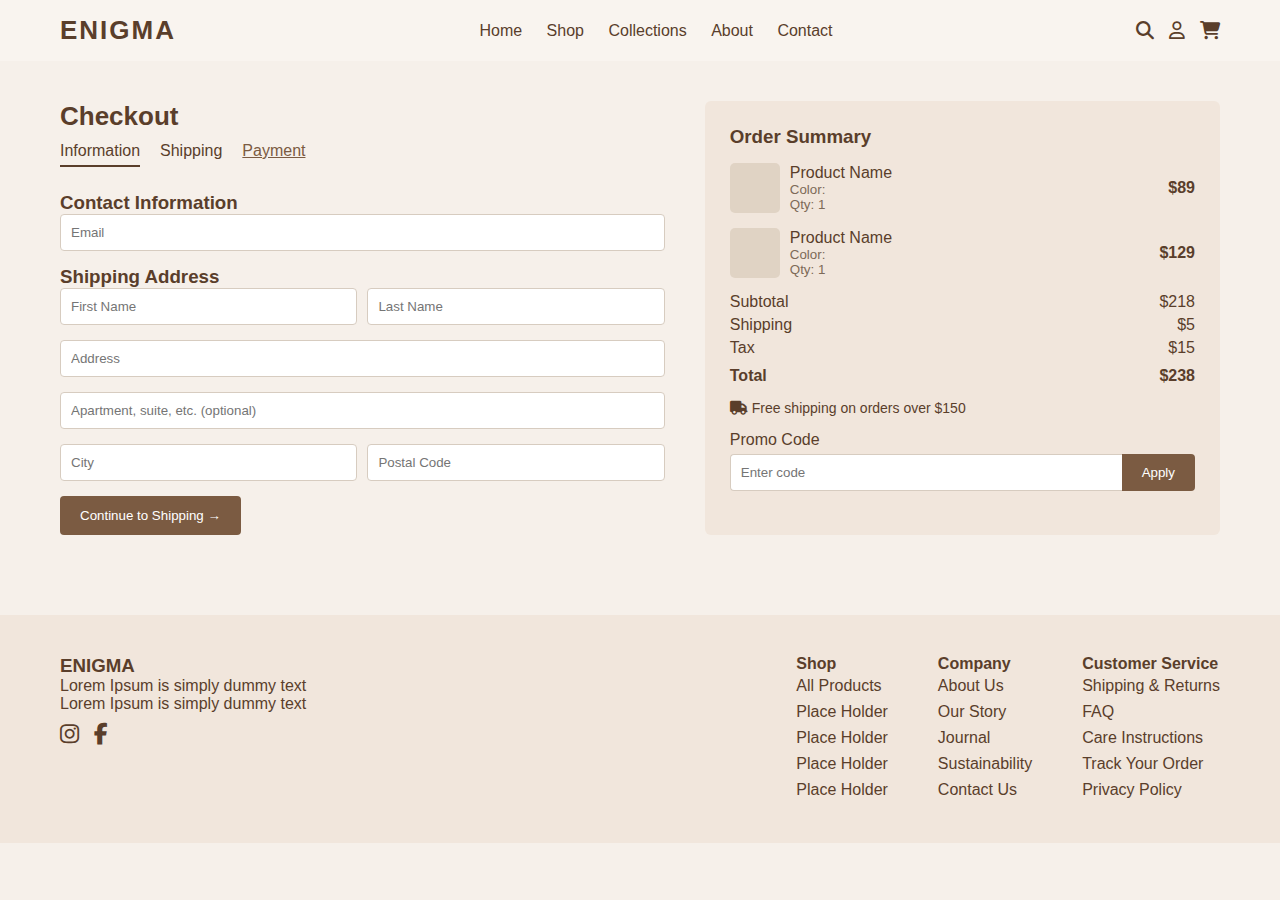
<file: 3RD PAGE UP.HTML>
<html>
<head>
  <meta charset="UTF-8" />
  <meta name="viewport" content="width=device-width, initial-scale=1.0" />
  <title>Checkout Page</title>
  <link rel="stylesheet" href="https://cdnjs.cloudflare.com/ajax/libs/font-awesome/6.5.0/css/all.min.css">
  <style>
   * {
     margin: 0;
     padding: 0;
     box-sizing: border-box;
     font-family: "Poppins", sans-serif;
   }

   body {
     background-color: #f6f0ea;
     color: #5a3e2b;
   }

   /* Navbar */
   .navbar {
     display: flex;
     justify-content: space-between;
     align-items: center;
     padding: 15px 60px;
     background-color: #f9f4ef;
   }

   .navbar h2 {
     font-size: 26px;
     letter-spacing: 2px;
   }

   .navbar nav a {
     margin: 0 10px;
     text-decoration: none;
     color: #5a3e2b;
     font-weight: 500;
     transition: color 0.3s ease;
   }

   .navbar nav a:hover {
     color: #7b5b42;
   }

   .icons {
     display: flex;
     align-items: center;
     gap: 15px;
   }

   .icons i {
     font-size: 18px;
     color: #5a3e2b;
     cursor: pointer;
     transition: all 0.3s ease;
   }

   .icons i:hover {
     color: #7b5b42;
     transform: scale(1.1);
   }

   /* Checkout Layout */
   .checkout-container {
     display: flex;
     justify-content: space-between;
     padding: 40px 60px;
     gap: 40px;
   }

   .checkout-form {
     flex: 1.3;
   }

   .checkout-form h2 {
     font-size: 26px;
     margin-bottom: 10px;
   }

   .tabs {
     display: flex;
     gap: 20px;
     margin-bottom: 25px;
   }

   .tabs span {
     cursor: pointer;
     padding-bottom: 5px;
     border-bottom: 2px solid transparent;
   }

   .tabs .active {
     border-color: #5a3e2b;
   }

   form input {
     width: 100%;
     padding: 10px;
     border: 1px solid #d7ccc0;
     border-radius: 4px;
     margin-bottom: 15px;
     background: #fff;
   }

   .input-row {
     display: flex;
     gap: 10px;
   }

   .btn {
     background: #7b5b42;
     color: white;
     border: none;
     padding: 12px 20px;
     border-radius: 4px;
     cursor: pointer;
     transition: all 0.3s ease;
   }

   .btn:hover {
     background: #5a3e2b;
     transform: scale(1.02);
   }

   /* Order Summary */
   .order-summary {
     flex: 1;
     background: #f1e6dc;
     padding: 25px;
     border-radius: 6px;
   }

   .order-summary h3 {
     margin-bottom: 15px;
   }

   .product {
     display: flex;
     align-items: center;
     justify-content: space-between;
     margin-bottom: 15px;
   }

   .thumb {
     width: 50px;
     height: 50px;
     background: #e0d3c4;
     border-radius: 5px;
   }

   .details {
     flex: 1;
     margin-left: 10px;
   }

   .details small {
     color: #7d6a58;
   }

   .price {
     font-weight: bold;
   }

   .summary p {
     display: flex;
     justify-content: space-between;
     margin: 5px 0;
   }

   .summary .total {
     font-weight: bold;
     margin-top: 10px;
   }

   .free-shipping {
     font-size: 14px;
     margin: 15px 0;
   }

   .promo label {
     display: block;
     margin-bottom: 5px;
   }

   .promo-input {
     display: flex;
   }

   .promo-input input {
     flex: 1;
     padding: 10px;
     border: 1px solid #d7ccc0;
     border-right: none;
     border-radius: 4px 0 0 4px;
   }

   .promo-input button {
     background: #7b5b42;
     color: white;
     border: none;
     padding: 10px 20px;
     border-radius: 0 4px 4px 0;
     cursor: pointer;
   }

   /* Footer */
   footer {
     background-color: #f1e6dc;
     display: flex;
     justify-content: space-between;
     padding: 40px 60px;
     flex-wrap: wrap;
     margin-top: 40px;
   }

   .footer-section {
     max-width: 250px;
   }

   .footer-links {
     display: flex;
     gap: 50px;
   }

   .footer-links div {
     display: flex;
     flex-direction: column;
   }

   .footer-links a {
     text-decoration: none;
     color: #5a3e2b;
     margin: 4px 0;
     transition: color 0.3s ease;
   }

   .footer-links a:hover {
     color: #7b5b42;
   }

   .socials {
     display: flex;
     gap: 15px;
     margin-top: 10px;
   }

   .socials i {
     font-size: 22px;
     color: #5a3e2b;
     transition: all 0.3s ease;
     cursor: pointer;
   }

   .socials i:hover {
     color: #7b5b42;
     transform: scale(1.2);
     text-shadow: 0px 0px 6px rgba(122, 91, 66, 0.5);
   }
  </style>
</head>
<body>

  <!-- Navbar -->
  <header class="navbar">
    <h2>ENIGMA</h2>
    <nav>
      <a href="">Home</a>
      <a href="3RD PAGE UP.HTML">Shop</a>
      <a href="">Collections</a>
      <a href="ABOUT.html">About</a>
      <a href="">Contact</a>
    </nav>
    <div class="icons">
      <i class="fa-solid fa-magnifying-glass"></i>
      <i class="fa-regular fa-user"></i>
      <i class="fa-solid fa-cart-shopping"></i>
    </div>
  </header>

  <main class="checkout-container">
    <!-- Left: Checkout Form -->
    <section class="checkout-form">
      <h2>Checkout</h2>

      <div class="tabs">
        <span class="active">Information</span>
        <span>Shipping</span>
        <span><a href="PAYMENT PAGE.HTML" style="color: #7b5b42;">Payment</a></span>
      </div>

      <form>
        <h3>Contact Information</h3>
        <input type="email" placeholder="Email" required>

        <h3>Shipping Address</h3>
        <div class="input-row">
          <input type="text" placeholder="First Name">
          <input type="text" placeholder="Last Name">
        </div>
        <input type="text" placeholder="Address">
        <input type="text" placeholder="Apartment, suite, etc. (optional)">
        <div class="input-row">
          <input type="text" placeholder="City">
          <input type="text" placeholder="Postal Code">
        </div>

        <button type="submit" class="btn">Continue to Shipping →</button>
      </form>
    </section>

    <!-- Right: Order Summary -->
    <aside class="order-summary">
      <h3>Order Summary</h3>

      <div class="product">
        <div class="thumb"></div>
        <div class="details">
          <p>Product Name</p>
          <small>Color:<br>Qty: 1</small>
        </div>
        <p class="price">$89</p>
      </div>

      <div class="product">
        <div class="thumb"></div>
        <div class="details">
          <p>Product Name</p>
          <small>Color:<br>Qty: 1</small>
        </div>
        <p class="price">$129</p>
      </div>

      <div class="summary">
        <p>Subtotal <span>$218</span></p>
        <p>Shipping <span>$5</span></p>
        <p>Tax <span>$15</span></p>
        <p class="total">Total <span>$238</span></p>
      </div>

      <p class="free-shipping"><i class="fa-solid fa-truck"></i> Free shipping on orders over $150</p>

      <div class="promo">
        <label>Promo Code</label>
        <div class="promo-input">
          <input type="text" placeholder="Enter code">
          <button>Apply</button>
        </div>
      </div>
    </aside>
  </main>

  <!-- Footer -->
  <footer>
    <div class="footer-section">
      <h3>ENIGMA</h3>
      <p>Lorem Ipsum is simply dummy text<br>Lorem Ipsum is simply dummy text</p>
      <div class="socials">
        <i class="fa-brands fa-instagram"></i>
        <i class="fa-brands fa-facebook-f"></i>
      </div>
    </div>

    <div class="footer-links">
      <div>
        <h4>Shop</h4>
        <a href="#">All Products</a>
        <a href="#">Place Holder</a>
        <a href="#">Place Holder</a>
        <a href="#">Place Holder</a>
        <a href="#">Place Holder</a>
      </div>
      <div>
        <h4>Company</h4>
        <a href="#">About Us</a>
        <a href="#">Our Story</a>
        <a href="#">Journal</a>
        <a href="#">Sustainability</a>
        <a href="#">Contact Us</a>
      </div>
      <div>
        <h4>Customer Service</h4>
        <a href="#">Shipping & Returns</a>
        <a href="#">FAQ</a>
        <a href="#">Care Instructions</a>
        <a href="#">Track Your Order</a>
        <a href="#">Privacy Policy</a>
      </div>
    </div>
  </footer>
</body>
</html>
</file>
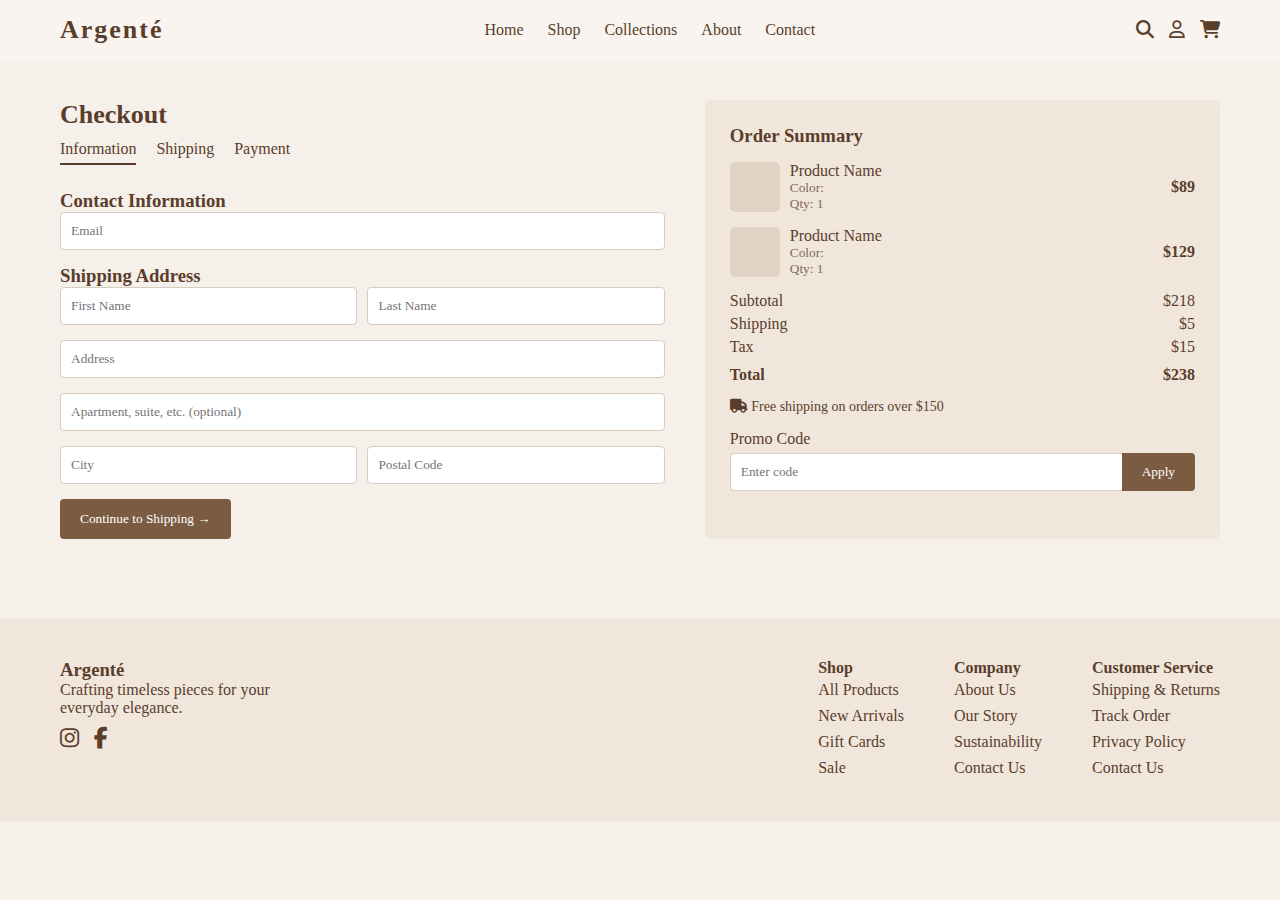
<file: checkout.html>
<html>
<head>
  <meta charset="UTF-8" />
  <meta name="viewport" content="width=device-width, initial-scale=1.0" />
  <title>Argenté | Checkout</title>
  <link rel="stylesheet" href="https://cdnjs.cloudflare.com/ajax/libs/font-awesome/6.4.0/css/all.min.css">
  <style>
   * {
     margin: 0;
     padding: 0;
     box-sizing: border-box;
     font-family: candara;
   }

   body {
    margin: 0;
     background-color: #f6f0ea;
     color: #5a3e2b;
   }

   /* Navbar */
   .navbar {
     display: flex;
     justify-content: space-between;
     align-items: center;
     padding: 15px 60px;
     background-color: #f9f4ef;
   }

   .navbar h2 {
     font-size: 26px;
     letter-spacing: 2px;
   }

   .navbar nav a {
     margin: 0 10px;
     text-decoration: none;
     color: #5a3e2b;
     font-weight: 500;
     transition: color 0.3s ease;
   }

   .navbar nav a:hover {
     color: #7b5b42;
   }

   .icons {
     display: flex;
     align-items: center;
     gap: 15px;
   }

   .icons i {
     font-size: 18px;
     color: #5a3e2b;
     cursor: pointer;
     transition: all 0.3s ease;
   }

   .icons i:hover {
     color: #7b5b42;
     transform: scale(1.1);
   }

   /* Checkout Layout */
   .checkout-container {
     display: flex;
     justify-content: space-between;
     padding: 40px 60px;
     gap: 40px;
   }

   .checkout-form {
     flex: 1.3;
   }

   .checkout-form h2 {
     font-size: 26px;
     margin-bottom: 10px;
   }

   .tabs {
     display: flex;
     gap: 20px;
     margin-bottom: 25px;
   }

   .tabs span {
     cursor: pointer;
     padding-bottom: 5px;
     border-bottom: 2px solid transparent;
   }

   .tabs .active {
     border-color: #5a3e2b;
   }

   form input {
     width: 100%;
     padding: 10px;
     border: 1px solid #d7ccc0;
     border-radius: 4px;
     margin-bottom: 15px;
     background: #fff;
   }

   .input-row {
     display: flex;
     gap: 10px;
   }

   .btn {
     background: #7b5b42;
     color: white;
     border: none;
     padding: 12px 20px;
     border-radius: 4px;
     cursor: pointer;
     transition: all 0.3s ease;
   }

   .btn:hover {
     background: #5a3e2b;
     transform: scale(1.02);
   }

   /* Order Summary */
   .order-summary {
     flex: 1;
     background: #f1e6dc;
     padding: 25px;
     border-radius: 6px;
   }

   .order-summary h3 {
     margin-bottom: 15px;
   }

   .product {
     display: flex;
     align-items: center;
     justify-content: space-between;
     margin-bottom: 15px;
   }

   .thumb {
     width: 50px;
     height: 50px;
     background: #e0d3c4;
     border-radius: 5px;
   }

   .details {
     flex: 1;
     margin-left: 10px;
   }

   .details small {
     color: #7d6a58;
   }

   .price {
     font-weight: bold;
   }

   .summary p {
     display: flex;
     justify-content: space-between;
     margin: 5px 0;
   }

   .summary .total {
     font-weight: bold;
     margin-top: 10px;
   }

   .free-shipping {
     font-size: 14px;
     margin: 15px 0;
   }

   .promo label {
     display: block;
     margin-bottom: 5px;
   }

   .promo-input {
     display: flex;
   }

   .promo-input input {
     flex: 1;
     padding: 10px;
     border: 1px solid #d7ccc0;
     border-right: none;
     border-radius: 4px 0 0 4px;
   }

   .promo-input button {
     background: #7b5b42;
     color: white;
     border: none;
     padding: 10px 20px;
     border-radius: 0 4px 4px 0;
     cursor: pointer;
   }

   /* Footer */
   footer {
     background-color: #f1e6dc;
     display: flex;
     justify-content: space-between;
     padding: 40px 60px;
     flex-wrap: wrap;
     margin-top: 40px;
   }

   .footer-section {
     max-width: 250px;
   }

   .footer-links {
     display: flex;
     gap: 50px;
   }

   .footer-links div {
     display: flex;
     flex-direction: column;
   }

   .footer-links a {
     text-decoration: none;
     color: #5a3e2b;
     margin: 4px 0;
     transition: color 0.3s ease;
   }

   .footer-links a:hover {
     color: #7b5b42;
   }

   .socials {
     display: flex;
     gap: 15px;
     margin-top: 10px;
   }

   .socials i {
     font-size: 22px;
     color: #5a3e2b;
     transition: all 0.3s ease;
     cursor: pointer;
   }

   .socials i:hover {
     color: #7b5b42;
     transform: scale(1.2);
     text-shadow: 0px 0px 6px rgba(122, 91, 66, 0.5);
   }

   a{
    text-decoration: none;
    color: white;
   }
  </style>
</head>
<body>

  <!-- Navbar -->
  <header class="navbar">
    <h2>Argenté</h2>
    <nav>
  <a href="index.html">Home</a>
  <a href="checkout.html">Shop</a>
  <a href="collection.html">Collections</a>
  <a href="index.html#page1">About</a>
  <a href="contact.html">Contact</a>
    </nav>
    <div class="icons">
      <i class="fa-solid fa-magnifying-glass"></i>
      <i class="fa-regular fa-user"></i>
      <i class="fa-solid fa-cart-shopping"></i>
    </div>
  </header>

  <main class="checkout-container">
    <!-- Left: Checkout Form -->
    <section class="checkout-form">
      <h2>Checkout</h2>

      <div class="tabs">
        <span class="active">Information</span>
        <span><a href="SHIPPING.html" style="color: #5a3e2b;">Shipping</a></span>
        <span><a href="PAYMENT.HTML" style="color: #5a3e2b;">Payment</a></span>
      </div>

      <form>
        <h3>Contact Information</h3>
        <input type="email" placeholder="Email" required>

        <h3>Shipping Address</h3>
        <div class="input-row">
          <input type="text" placeholder="First Name">
          <input type="text" placeholder="Last Name">
        </div>
        <input type="text" placeholder="Address">
        <input type="text" placeholder="Apartment, suite, etc. (optional)">
        <div class="input-row">
          <input type="text" placeholder="City">
          <input type="text" placeholder="Postal Code">
        </div>

        <button type="submit" class="btn"><a href="shipping.html">Continue to Shipping →</a></button>
      </form>
    </section>

    <!-- Right: Order Summary -->
    <aside class="order-summary">
      <h3>Order Summary</h3>

      <div class="product">
        <div class="thumb"></div>
        <div class="details">
          <p>Product Name</p>
          <small>Color:<br>Qty: 1</small>
        </div>
        <p class="price">$89</p>
      </div>

      <div class="product">
        <div class="thumb"></div>
        <div class="details">
          <p>Product Name</p>
          <small>Color:<br>Qty: 1</small>
        </div>
        <p class="price">$129</p>
      </div>

      <div class="summary">
        <p>Subtotal <span>$218</span></p>
        <p>Shipping <span>$5</span></p>
        <p>Tax <span>$15</span></p>
        <p class="total">Total <span>$238</span></p>
      </div>

      <p class="free-shipping"><i class="fa-solid fa-truck"></i> Free shipping on orders over $150</p>

      <div class="promo">
        <label>Promo Code</label>
        <div class="promo-input">
          <input type="text" placeholder="Enter code">
          <button>Apply</button>
        </div>
      </div>
    </aside>
  </main>

  <!-- Footer -->
  <footer>
    <div class="footer-section">
      <h3>Argenté</h3>
      <p>Crafting timeless pieces for your<br>everyday elegance.</p>
      <div class="socials">
        <i class="fa-brands fa-instagram"></i>
        <i class="fa-brands fa-facebook-f"></i>
      </div>
    </div>

    <div class="footer-links">
      <div>
        <h4>Shop</h4>
  <a href="checkout.html">All Products</a>
  <a href="checkout.html">New Arrivals</a>
  <a href="checkout.html">Gift Cards</a>
  <a href="checkout.html">Sale</a>
      </div>
      <div>
        <h4>Company</h4>
  <a href="index.html#page1">About Us</a>
  <a href="index.html#page1">Our Story</a>
  <a href="index.html#page1">Sustainability</a>
  <a href="contact.html">Contact Us</a>
      </div>
      <div>
        <h4>Customer Service</h4>
  <a href="checkout.html">Shipping & Returns</a>
  <a href="checkout.html">Track Order</a>
  <a href="checkout.html">Privacy Policy</a>
  <a href="contact.html">Contact Us</a>
      </div>
    </div>
  </footer>
</body>
</html>
</file>
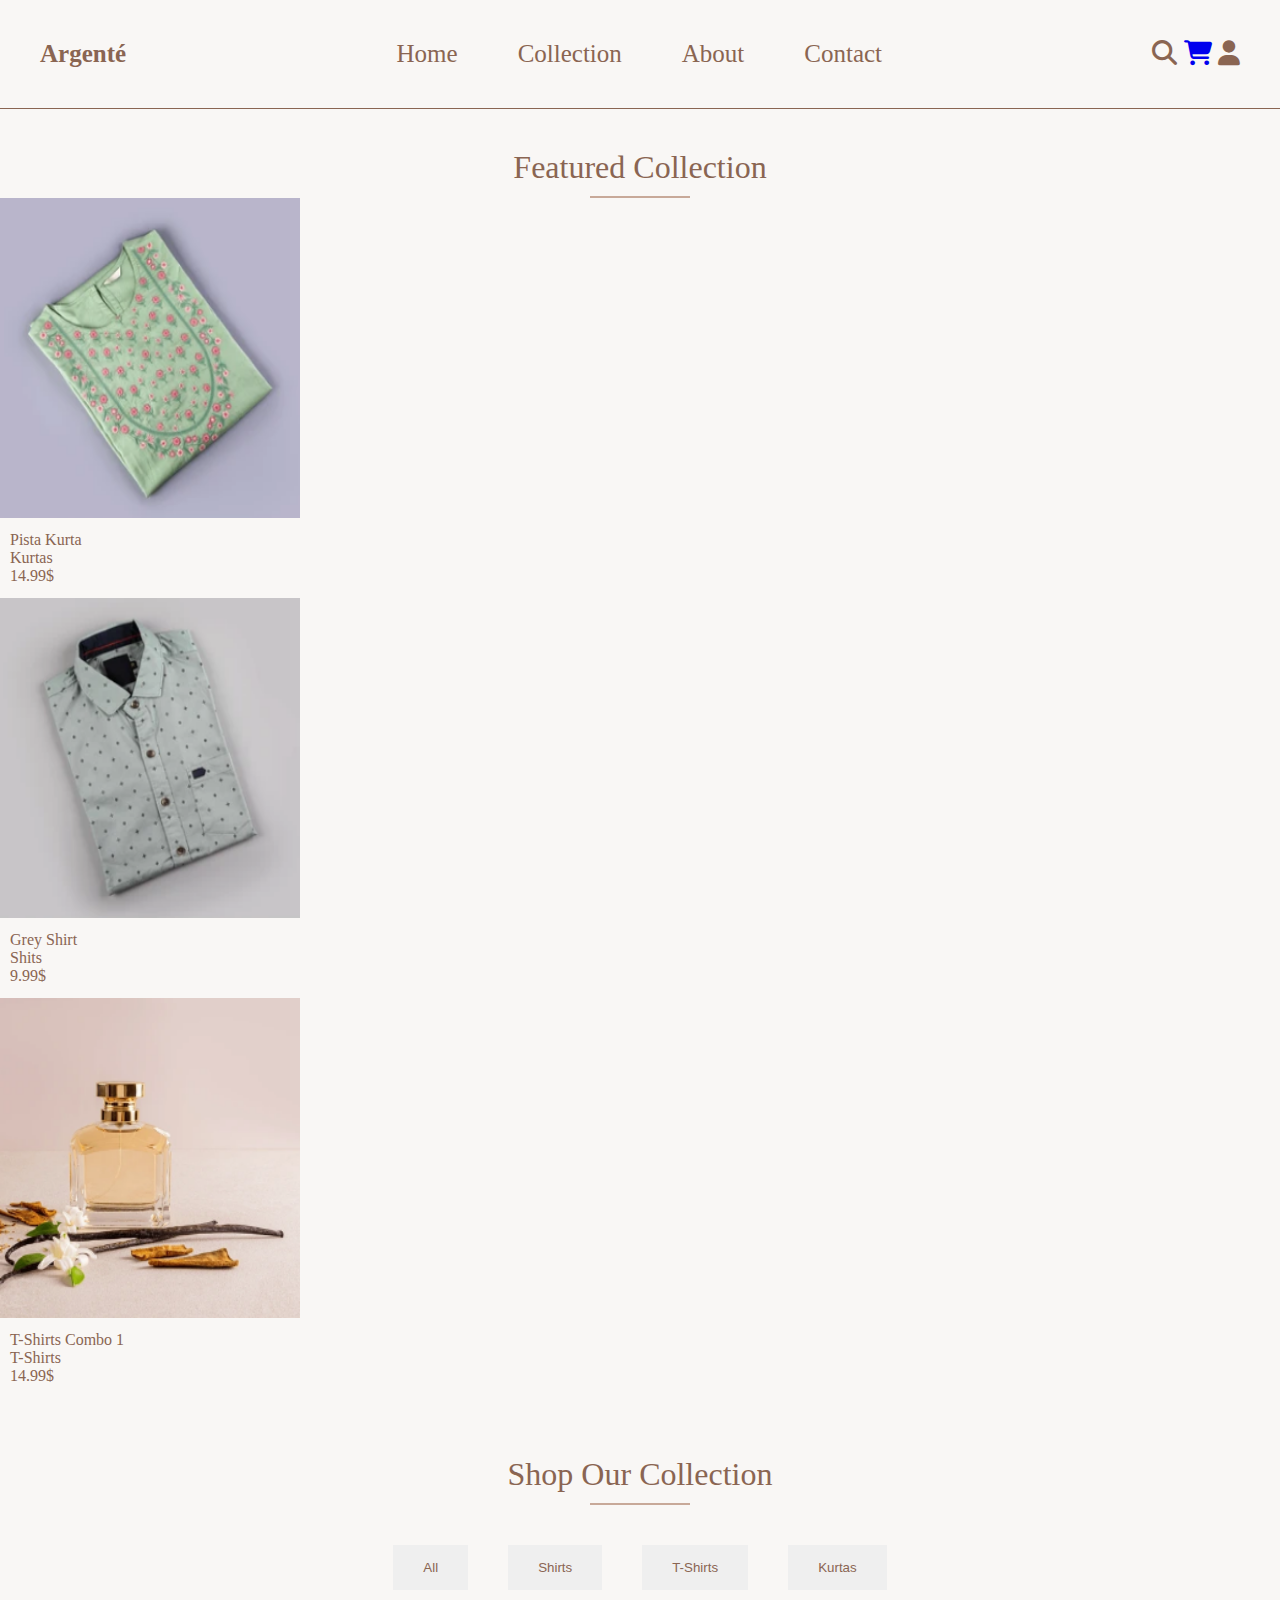
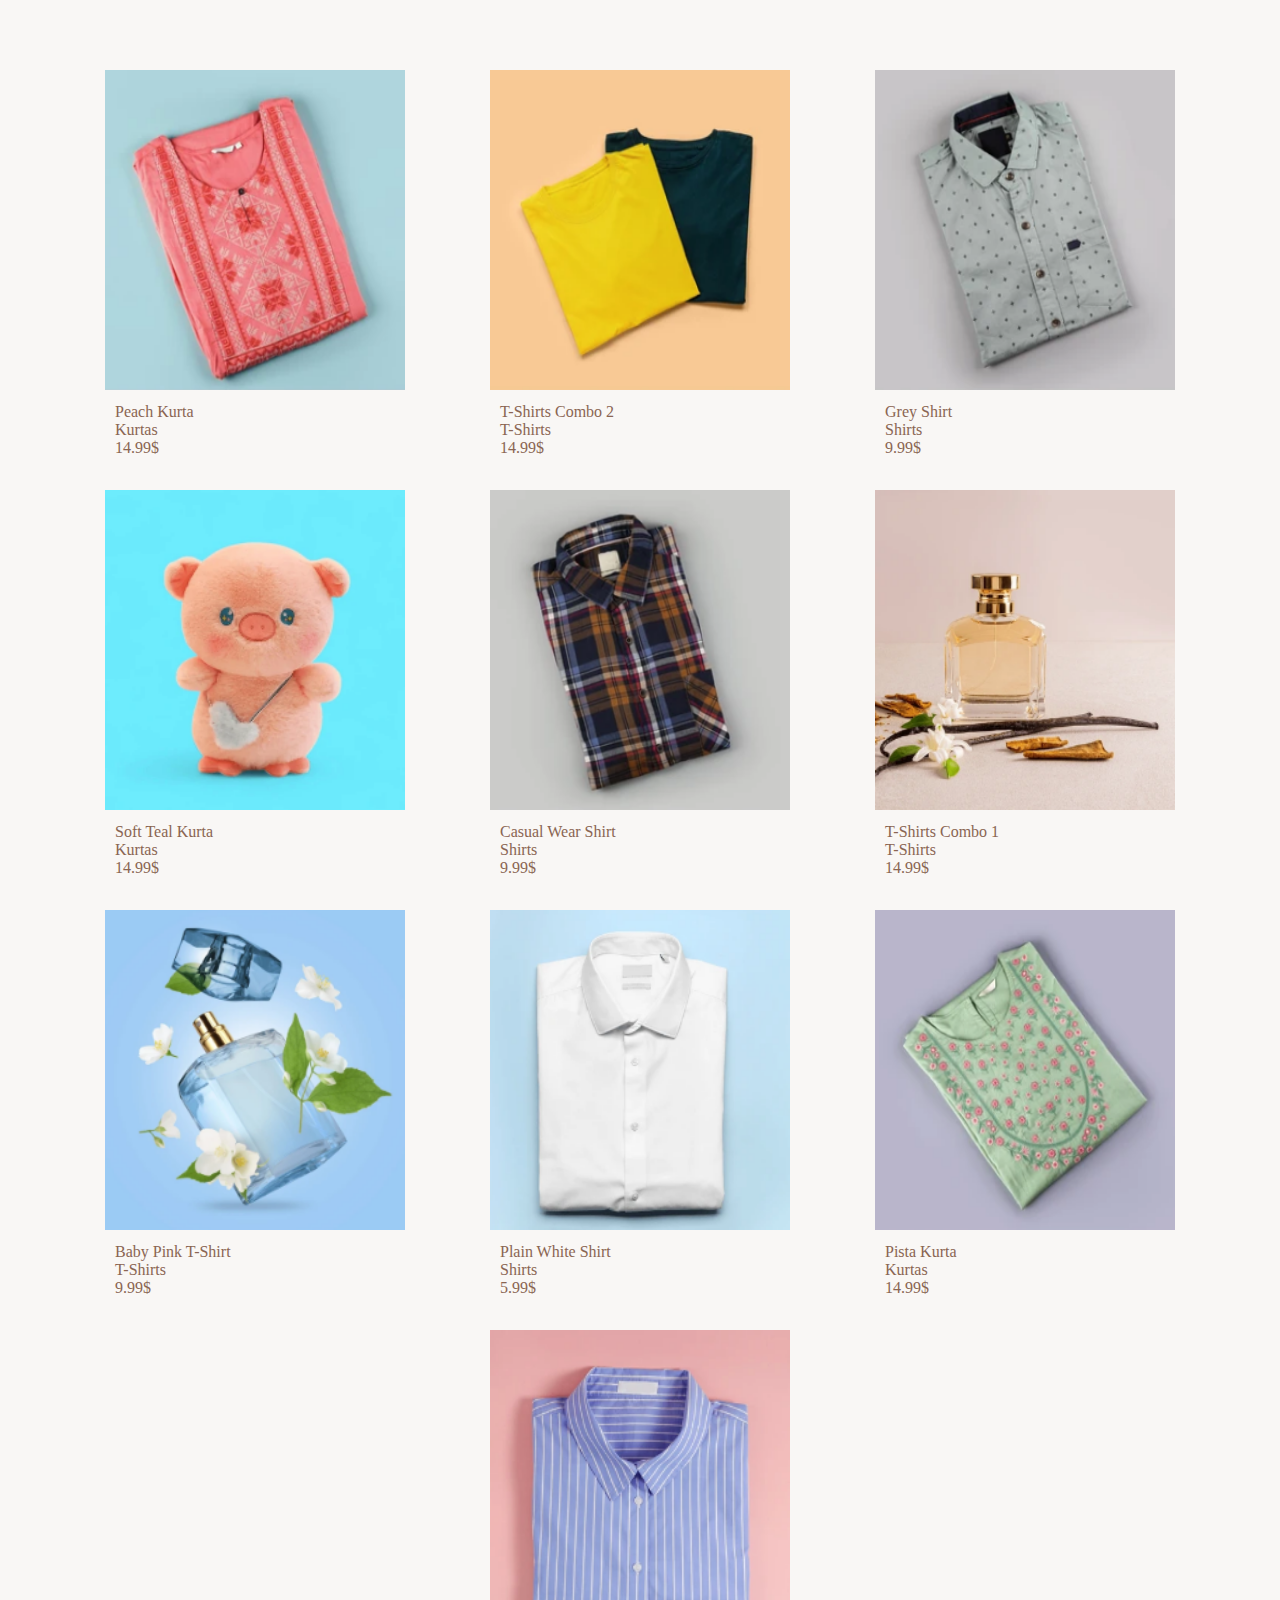
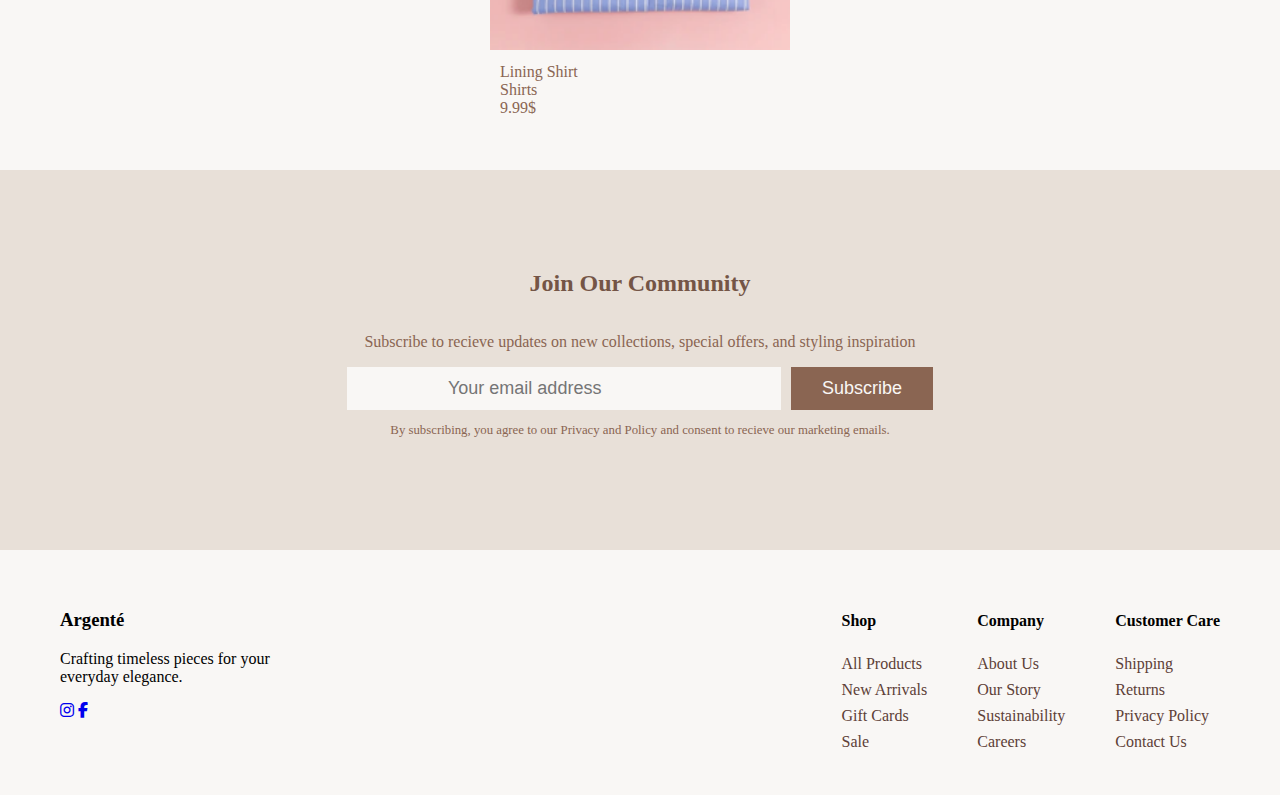
<file: collection.html>
<html lang="en">
<head>
    <meta charset="UTF-8">
    <meta name="viewport" content="width=device-width, initial-scale=1.0">
    <title>Argenté | Collections</title>
    <link rel="shortcut icon" href="Images/logo.png" type="image/x-icon">
    <link rel="stylesheet" href="collection.css">
    <link rel="stylesheet" href="https://cdnjs.cloudflare.com/ajax/libs/font-awesome/6.6.0/css/all.min.css">
</head>
<body>
    <header>
        <div class="name"><b>Argenté</b></div>
        <div class="navbar">
            <a href="index.html">Home</a>
            <a href="collection.html">Collection</a>
            <a href="index.html#about-section">About</a>
            <a href="contact.html">Contact</a>
        </div>
        <div class="icons">
            <i class="fa-solid fa-magnifying-glass"></i>
            <a href="checkout.html"><i class="fa-solid fa-cart-shopping"></i></a>
            <i class="fa-solid fa-user"></i>   
        </div>
    </header>
    <div class="title">
    <div class="heading">
        <span style="font-size: 2rem;">Featured Collection</span>
    </div>
    <div class="underline"></div>
    </div>
    <div class="contents">
    <div class="pcard">
        <div class="pimg"><img src="Images/pro1.png" alt="product 1"></div>
        <div class="pdetails">
            <p>
                Pista Kurta <br>
                Kurtas <br>
                14.99$
            </p>
        </div>
    </div>

    <div class="pcard">
        <div class="pimg"><img src="Images/pro2.png" alt="product 2"></div>
        <div class="pdetails">
            <p>
                Grey Shirt <br>
                Shits <br>
                9.99$
            </p>
        </div>
    </div>
    
    <div class="pcard">
        <div class="pimg"><img src="Images/pro3.png" alt="product 3"></div>
        <div class="pdetails">
            <p>
                T-Shirts Combo 1 <br>
                T-Shirts <br>
                14.99$
            </p>
        </div>
    </div>
    </div>
    <br>
    <div class="title">
        <div class="heading">
            <span style="font-size: 2rem;">Shop Our Collection</span>
        </div>
        <div class="underline"></div>
    </div>
    <div class="collection">
    <div class="buttons">
        <button class="btn" data-filter="all">All</button>
        <button class="btn" data-filter="shirts">Shirts</button>
        <button class="btn" data-filter="tshirts">T-Shirts</button>
        <button class="btn" data-filter="kurtas">Kurtas</button>
    </div>
    </div>
    <div class="content1">
        <div class="pcard" data-category="kurtas">
            <div class="pimg"><img src="Images/pro4.png" alt="product 4"></div>
            <div class="pdetails">
                <p>
                    Peach Kurta <br>
                    Kurtas <br>
                    14.99$
                </p>
            </div>
        </div>
    
        <div class="pcard" data-category="tshirts">
            <div class="pimg"><img src="Images/pro5.png" alt="product 5"></div>
            <div class="pdetails">
                <p>
                    T-Shirts Combo 2 <br>
                    T-Shirts <br>
                    14.99$
                </p>
            </div>
        </div>

        <div class="pcard" data-category="shirts">
            <div class="pimg"><img src="Images/pro2.png" alt="product 2"></div>
            <div class="pdetails">
                <p>
                    Grey Shirt <br>
                    Shirts <br>
                    9.99$
                </p>
            </div>
        </div>

        <div class="pcard" data-category="kurtas">
            <div class="pimg"><img src="Images/pro6.png" alt="product 6"></div>
            <div class="pdetails">
                <p>
                    Soft Teal Kurta <br>
                    Kurtas <br>
                    14.99$
                </p>
            </div>
        </div>

        <div class="pcard" data-category="shirts">
            <div class="pimg"><img src="Images/pro7.png" alt="product 7"></div>
            <div class="pdetails">
                <p>
                    Casual Wear Shirt <br>
                    Shirts <br>
                    9.99$
                </p>
            </div>
        </div>

        <div class="pcard" data-category="tshirts">
            <div class="pimg"><img src="Images/pro3.png" alt="product 3"></div>
            <div class="pdetails">
                <p>
                    T-Shirts Combo 1 <br>
                    T-Shirts <br>
                    14.99$
                </p>
            </div>
        </div>

        <div class="pcard" data-category="tshirts">
            <div class="pimg"><img src="Images/pro8.png" alt="product 8"></div>
            <div class="pdetails">
                <p>
                    Baby Pink T-Shirt <br>
                    T-Shirts <br>
                    9.99$
                </p>
            </div>
        </div>

        <div class="pcard" data-category="shirts">
            <div class="pimg"><img src="Images/pro9.png" alt="product 9"></div>
            <div class="pdetails">
                <p>
                    Plain White Shirt <br>
                    Shirts <br>
                    5.99$
                </p>
            </div>
        </div>

        <div class="pcard" data-category="kurtas">
            <div class="pimg"><img src="Images/pro1.png" alt="product 1"></div>
            <div class="pdetails">
                <p>
                    Pista Kurta <br>
                    Kurtas <br>
                    14.99$
                </p>
            </div>
        </div>
        
        <div class="pcard" data-category="shirts">
            <div class="pimg"><img src="Images/pro10.png" alt="product 10"></div>
            <div class="pdetails">
                <p>
                    Lining Shirt <br>
                    Shirts <br>
                    9.99$
                </p>
            </div>
        </div>
        </div>
        <div class="join">
            <h2>Join Our Community</h2>
            <p>Subscribe to recieve updates on new collections, special offers, and styling inspiration</p>
            <div class="einput">
                <input type="text" placeholder="Your email address" id="imail">
                <button class="subs">Subscribe</button>
            </div>
            <p style="font-size: 0.8rem;">By subscribing, you agree to our Privacy and Policy and consent to recieve our marketing emails.</p>
        </div>
    <footer>
        <div class="footer-section">
          <h3>Argenté</h3>
          <p>Crafting timeless pieces for your everyday elegance.</p>
          <div class="socials">
            <a href="https://instagram.com"><i class="fa-brands fa-instagram"></i></a>
            <a href="https://facebook.com"><i class="fa-brands fa-facebook-f"></i></a>
          </div>
        </div>
    
        <div class="footer-links">
          <div>
            <h4>Shop</h4>
            <a href="">All Products</a>
            <a href="">New Arrivals</a>
            <a href="">Gift Cards</a>
            <a href="">Sale</a>
          </div>
          <div>
            <h4>Company</h4>
            <a href="">About Us</a>
            <a href="">Our Story</a>
            <a href="">Sustainability</a>
            <a href="">Careers</a>
          </div>
          <div>
            <h4>Customer Care</h4>
            <a href="">Shipping</a>
            <a href="">Returns</a>
            <a href="">Privacy Policy</a>
            <a href="">Contact Us</a>
          </div>
        </div>
      </footer>
      <script>
        const buttons = document.querySelectorAll(".btn");
        const cards = document.querySelectorAll(".content1 .pcard");

        buttons.forEach(btn => {
          btn.addEventListener("click", () => {
            const filter = btn.getAttribute("data-filter");
        
            buttons.forEach(b => b.classList.remove("active"));
            btn.classList.add("active");
        
            cards.forEach(card => {
              if (filter === "all" || card.getAttribute("data-category") === filter) {
                card.style.display = "flex"; 
              } else {
                card.style.display = "none";
              }
            });
          });
        });

        document.querySelector('.btn[data-filter="all"]').click();
        </script>        
</body>
</html>
</file>
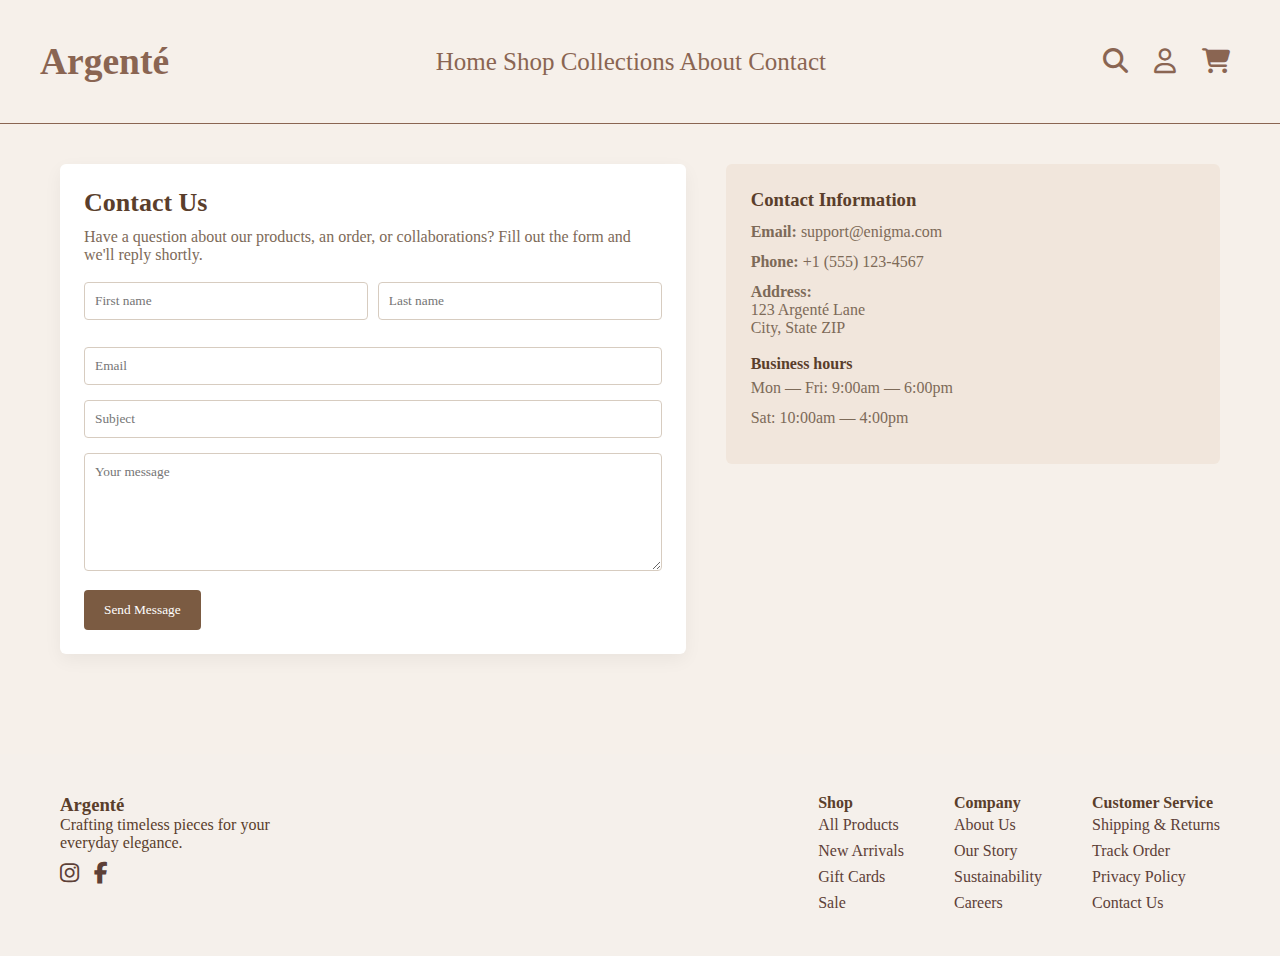
<file: contact.html>
<!doctype html>
<html>
<head>
  <meta charset="UTF-8" />
  <meta name="viewport" content="width=device-width, initial-scale=1.0" />
  <title>Argenté | Contact</title>
  <link rel="stylesheet" href="contact.css">
  <link rel="stylesheet" href="https://cdnjs.cloudflare.com/ajax/libs/font-awesome/6.4.0/css/all.min.css">
</head>
<body>

  <!-- Navbar -->
  <header class="navbar">
    <h2>Argenté</h2>
    <nav>
      <a href="index.html">Home</a>
      <a href="checkout.html">Shop</a>
      <a href="collection.html">Collections</a>
      <a href="about.html">About</a>
      <a href="contact.html">Contact</a>
    </nav>
    <div class="icons">
      <i class="fa-solid fa-magnifying-glass"></i>
      <i class="fa-regular fa-user"></i>
      <i class="fa-solid fa-cart-shopping"></i>
    </div>
  </header>

  <main class="contact-container">
    <section class="contact-form">
      <h2>Contact Us</h2>
      <p style="color:#7d6a58; margin-bottom:18px;">Have a question about our products, an order, or collaborations? Fill out the form and we'll reply shortly.</p>

      <form action="#" method="post">
        <div style="display:flex; gap:10px; margin-bottom:12px;">
          <input type="text" name="first" placeholder="First name" required>
          <input type="text" name="last" placeholder="Last name">
        </div>
        <input type="email" name="email" placeholder="Email" required>
        <input type="text" name="subject" placeholder="Subject">
        <textarea name="message" rows="6" placeholder="Your message" required></textarea>
        <button type="submit" class="btn">Send Message</button>
      </form>
    </section>

    <aside class="info-panel">
      <h3>Contact Information</h3>
      <p class="info-item"><strong>Email:</strong> support@enigma.com</p>
      <p class="info-item"><strong>Phone:</strong> +1 (555) 123-4567</p>
      <p class="info-item"><strong>Address:</strong><br>123 Argenté Lane<br>City, State ZIP</p>

      <div style="margin-top:18px;">
        <h4 style="margin-bottom:6px;">Business hours</h4>
        <p class="info-item">Mon — Fri: 9:00am — 6:00pm</p>
        <p class="info-item">Sat: 10:00am — 4:00pm</p>
      </div>
    </aside>
  </main>

  <!-- Footer -->
  <footer>
    <div class="footer-section">
      <h3>Argenté</h3>
      <p>Crafting timeless pieces for your<br>everyday elegance.</p>
      <div class="socials">
        <i class="fa-brands fa-instagram"></i>
        <i class="fa-brands fa-facebook-f"></i>
      </div>
    </div>

    <div class="footer-links">
      <div>
        <h4>Shop</h4>
          <a href="checkout.html">All Products</a>
          <a href="checkout.html">New Arrivals</a>
          <a href="checkout.html">Gift Cards</a>
          <a href="checkout.html">Sale</a>
      </div>
      <div>
        <h4>Company</h4>
          <a href="index.html#page1">About Us</a>
          <a href="index.html#page1">Our Story</a>
          <a href="index.html#page1">Sustainability</a>
          <a href="index.html#page1">Careers</a>
      </div>
      <div>
        <h4>Customer Service</h4>
          <a href="checkout.html">Shipping & Returns</a>
          <a href="checkout.html">Track Order</a>
          <a href="checkout.html">Privacy Policy</a>
          <a href="contact.html">Contact Us</a>
      </div>
    </div>
  </footer>
</body>
</html>
</file>
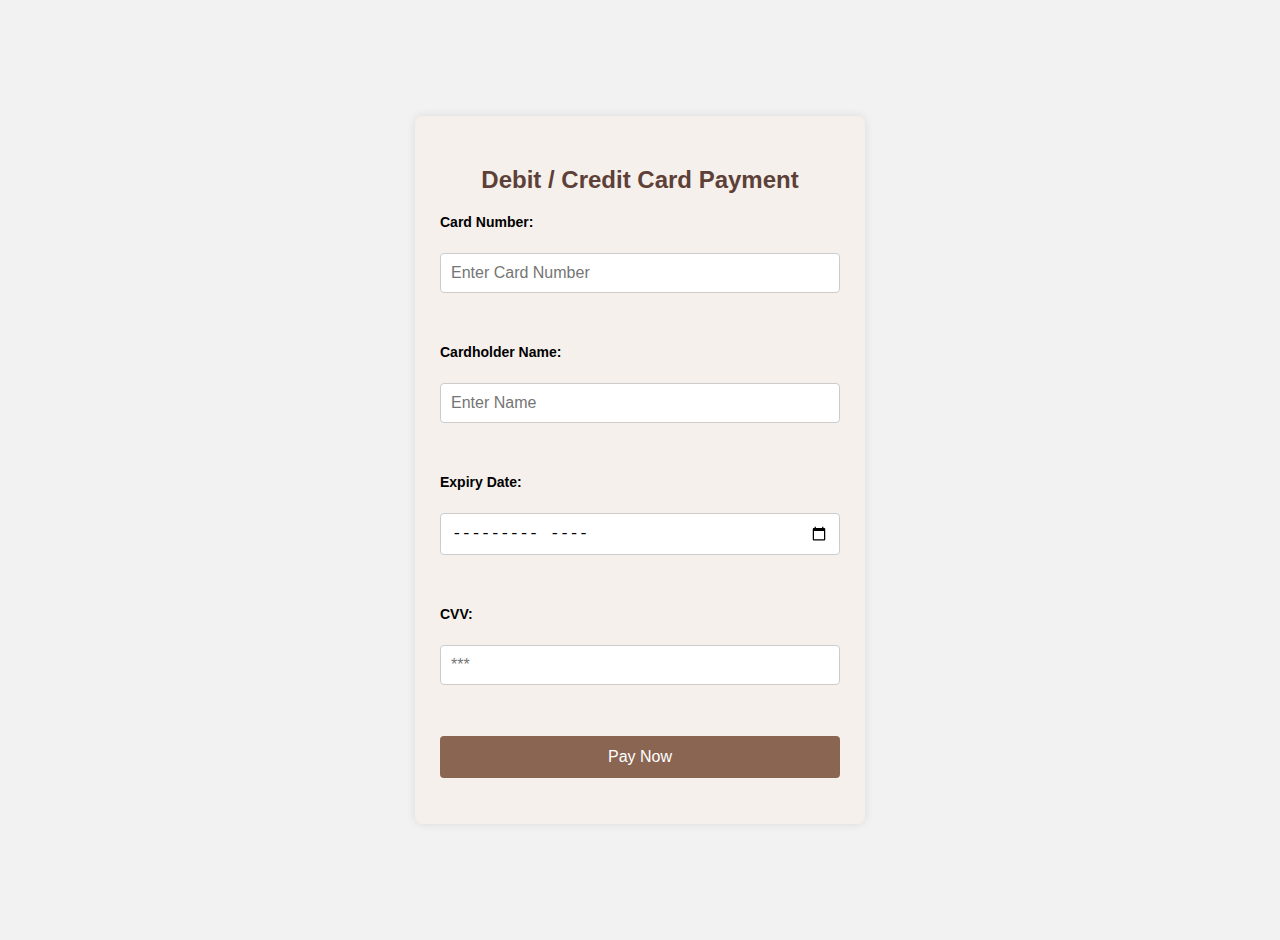
<file: DEBIT.HTML>
<html>
<head>
  <meta charset="UTF-8">
  <meta name="viewport" content="width=device-width, initial-scale=1.0">
  <title>Debit/Credit Card Payment</title>
  <style>
    body {
      font-family: Arial, sans-serif;
      margin: 0px;
      display: flex;
      justify-content: center;
      align-items: center;
      min-height: 100vh;
      background-color: #f2f2f2;
    }

    .pay{
      background-color: #f5f0eb;
      padding: 30px 25px;
      border-radius: 8px;
      box-shadow: 0 0 10px rgba(0, 0, 0, 0.1);
      max-width: 400px;
      width: 100%;
    }

    .pay h2{
      margin-bottom: 20px;
      color: #5d4037;
    }

    form{
        display: flex;
        flex-direction: column;
    }

    label {
      text-align: left;
      margin-bottom: 5px;
      font-weight: bold;
      font-size: 14px;
    }

    input {
      padding: 10px;
      margin-bottom: 15px;
      border: 1px solid #ccc;
      border-radius: 4px;
      font-size: 16px;
    }

    button {
      padding: 12px;
      background-color: #8a6552;
      color: white;
      border: none;
      border-radius: 4px;
      font-size: 16px;
      cursor: pointer;
      transition: background-color 0.3s ease;
    }

    button:hover {
      background-color: #7a5a48;
    }

    @media (max-width: 480px) {
      .payment-container {
        padding: 20px 15px;
      }

      input, button {
        font-size: 14px;
      }
    }
  </style>
</head>
<body style="font-family: Arial; text-align: center; padding: 20px;">
    <div class="pay">
  <h2>Debit / Credit Card Payment</h2>
  <form>
    <label>Card Number:</label><br>
    <input type="text" placeholder="Enter Card Number"><br><br>
    
    <label>Cardholder Name:</label><br>
    <input type="text" placeholder="Enter Name"><br><br>
    
    <label>Expiry Date:</label><br>
    <input type="month"><br><br>
    
    <label>CVV:</label><br>
    <input type="password" placeholder="***" maxlength="3"><br><br>
    
    <button type="submit">Pay Now</button>
  </form>
</div>
</body>
</html>
</file>
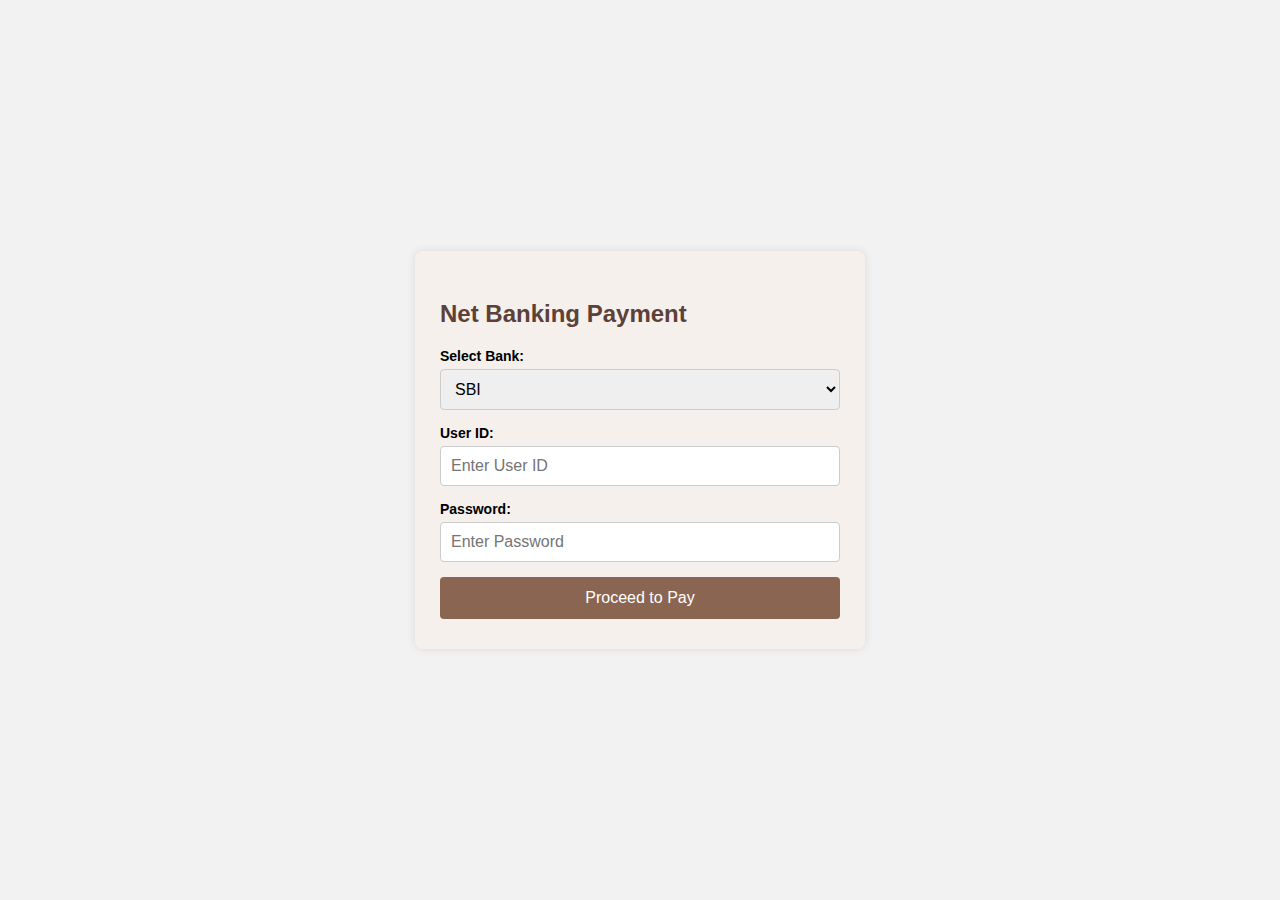
<file: netbanking.html>
<!DOCTYPE html>
<html>
<head>
  <meta charset="UTF-8">
  <title>Net Banking</title>
  <meta name="viewport" content="width=device-width, initial-scale=1.0">
  <style>
    body {
      font-family: Arial, sans-serif;
      margin: 0px;
      display: flex;
      justify-content: center;
      align-items: center;
      min-height: 100vh;
      background-color: #f2f2f2;
    }

    .pay {
      background-color: #f5f0eb;
      padding: 30px 25px;
      border-radius: 8px;
      box-shadow: 0 0 10px rgba(0, 0, 0, 0.1);
      max-width: 400px;
      width: 100%;
    }

    .pay h2 {
      margin-bottom: 20px;
      color: #5d4037;
    }

    form {
      display: flex;
      flex-direction: column;
    }

    label {
      text-align: left;
      margin-bottom: 5px;
      font-weight: bold;
      font-size: 14px;
    }

    input, select {
      padding: 10px;
      margin-bottom: 15px;
      border: 1px solid #ccc;
      border-radius: 4px;
      font-size: 16px;
    }

    button {
      padding: 12px;
      background-color: #8a6552;
      color: white;
      border: none;
      border-radius: 4px;
      font-size: 16px;
      cursor: pointer;
      transition: background-color 0.3s ease;
    }

    button:hover {
      background-color: #7a5a48;
    }

    @media (max-width: 480px) {
      .pay {
        padding: 20px 15px;
      }

      input, select, button {
        font-size: 14px;
      }
    }
  </style>
</head>
<body>
  <div class="pay">
    <h2>Net Banking Payment</h2>
    <form>
      <label>Select Bank:</label>
      <select>
        <option>SBI</option>
        <option>HDFC</option>
        <option>ICICI</option>
        <option>Axis Bank</option>
        <option>PNB</option>
      </select>

      <label>User ID:</label>
      <input type="text" placeholder="Enter User ID">

      <label>Password:</label>
      <input type="password" placeholder="Enter Password">

      <button type="submit">Proceed to Pay</button>
    </form>
  </div>
</body>
</html>
</file>
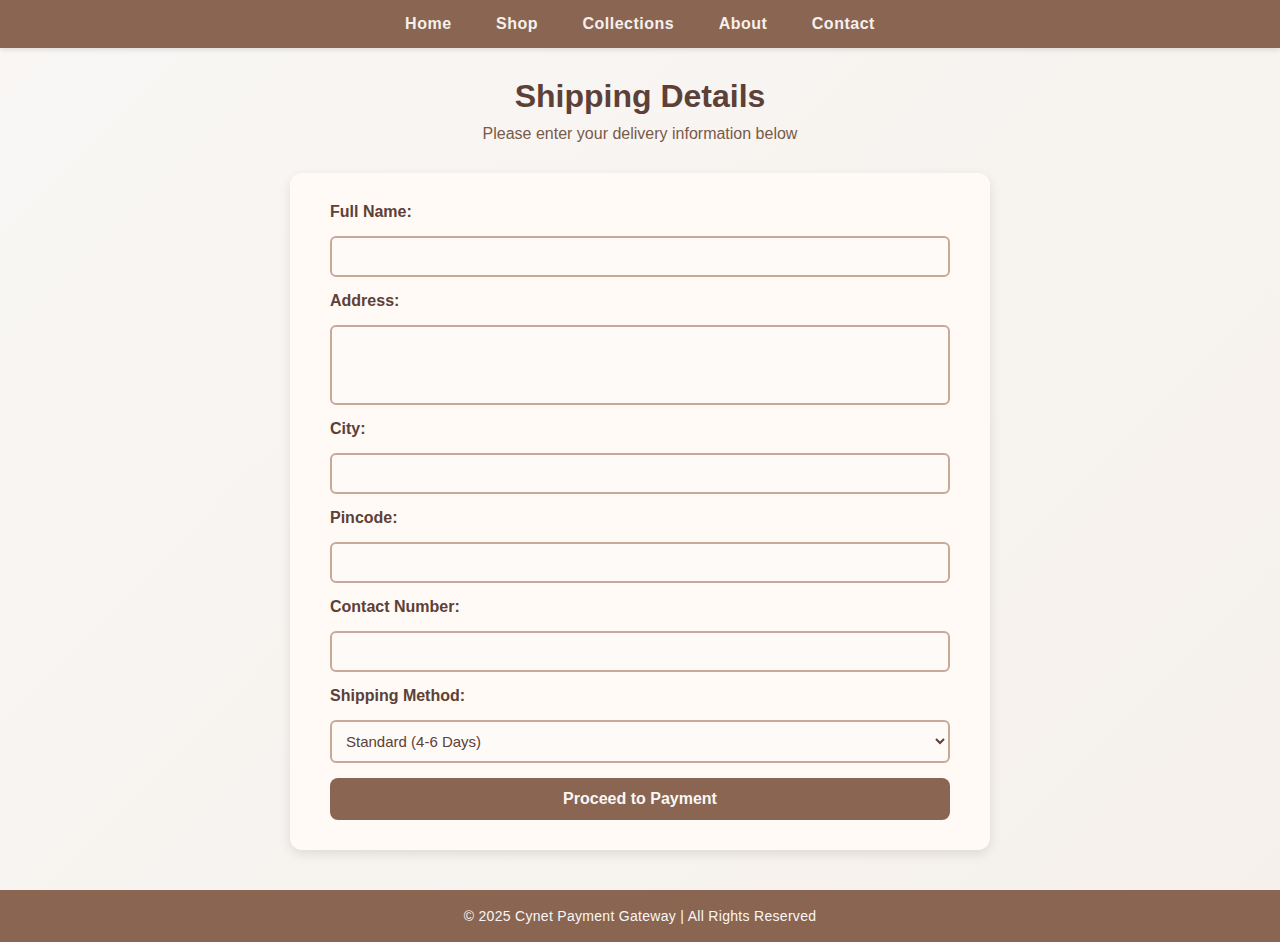
<file: SHIPPING.html>
<html lang="en">
<head>
  <meta charset="UTF-8">
  <meta name="viewport" content="width=device-width, initial-scale=1.0">
  <title>Cynet Shipping Details</title>
  <style>
    * {
      margin: 0;
      padding: 0;
      box-sizing: border-box;
      font-family: "Poppins", sans-serif;
    }

    body {
      background: linear-gradient(135deg, #f9f7f5, #f5f0eb);
      color: #5d4037;
    }

    /* Navbar */
    .links {
      background: #8a6552;
      padding: 15px;
      text-align: center;
      box-shadow: 0 2px 5px rgba(0,0,0,0.1);
    }

    .links a {
      color: #f5f0eb;
      text-decoration: none;
      margin: 0 20px;
      font-weight: 600;
      letter-spacing: 0.5px;
      transition: 0.3s;
    }

    .links a:hover {
      color: #f9f7f5;
      text-decoration: underline;
    }

    /* Page Title */
    h1 {
      text-align: center;
      color: #5d4037;
      margin: 30px 0 10px;
      font-size: 2rem;
      font-weight: 700;
    }

    p {
      text-align: center;
      color: #7a5a48;
      margin-bottom: 30px;
    }

    /* Shipping Form */
    .shipping-container {
      max-width: 700px;
      margin: 0 auto;
      background: #fffaf6;
      padding: 30px 40px;
      border-radius: 12px;
      box-shadow: 0 4px 12px rgba(0,0,0,0.1);
    }

    .shipping-container form {
      display: flex;
      flex-direction: column;
      gap: 15px;
    }

    label {
      font-weight: 600;
      color: #5d4037;
    }

    input, select, textarea {
      padding: 10px;
      border: 2px solid #c8a999;
      border-radius: 6px;
      font-size: 15px;
      background: #fdfaf8;
      transition: 0.3s;
      color: #5d4037;
    }

    input:focus, textarea:focus, select:focus {
      outline: none;
      border-color: #8a6552;
      background: #fffaf6;
    }

    textarea {
      resize: none;
      height: 80px;
    }

    /* Submit Button */
    button {
      background: #8a6552;
      color: #f9f7f5;
      padding: 12px;
      border: none;
      border-radius: 8px;
      font-size: 16px;
      font-weight: 600;
      cursor: pointer;
      transition: 0.3s;
    }

    button:hover {
      background: #7a5a48;
      transform: scale(1.03);
    }

    /* Footer */
    footer {
      background: #8a6552;
      color: #f9f7f5;
      text-align: center;
      padding: 18px;
      margin-top: 40px;
      font-size: 14px;
      letter-spacing: 0.3px;
    }
  </style>
</head>
<body>

  <!-- Navbar -->
  <div class="links">
      <a href="">Home</a>
      <a href="3RD PAGE UP.HTML">Shop</a>
      <a href="">Collections</a>
      <a href="ABOUT.html">About</a>
      <a href="">Contact</a>
  </div>

  <!-- Title -->
  <h1>Shipping Details</h1>
  <p>Please enter your delivery information below</p>

  <!-- Shipping Form -->
  <div class="shipping-container">
    <form action="PAYMENT PAGE.HTML" method="POST">
      <label for="name">Full Name:</label>
      <input type="text" id="name" name="name" required>

      <label for="address">Address:</label>
      <textarea id="address" name="address" required></textarea>

      <label for="city">City:</label>
      <input type="text" id="city" name="city" required>

      <label for="pincode">Pincode:</label>
      <input type="text" id="pincode" name="pincode" required>

      <label for="contact">Contact Number:</label>
      <input type="tel" id="contact" name="contact" required>

      <label for="method">Shipping Method:</label>
      <select id="method" name="method">
        <option>Standard (4-6 Days)</option>
        <option>Express (2-3 Days)</option>
        <option>Overnight Delivery</option>
      </select>

      <button type="submit">Proceed to Payment</button>
    </form>
  </div>

  <!-- Footer -->
  <footer>
    &copy; 2025 Cynet Payment Gateway | All Rights Reserved
  </footer>

</body>
</html>
</file>
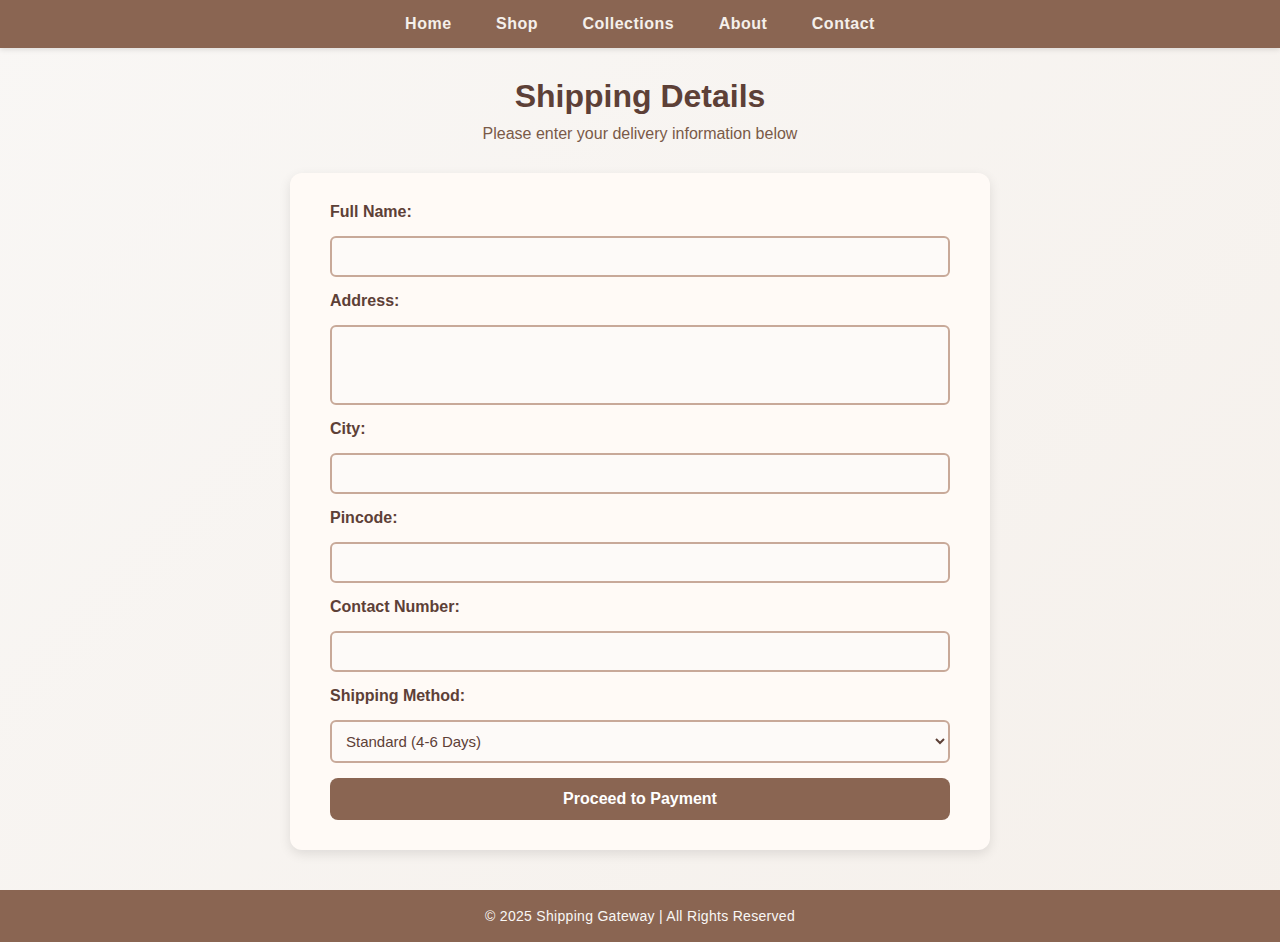
<file: shipping.html>
<html lang="en">
<head>
  <meta charset="UTF-8">
  <meta name="viewport" content="width=device-width, initial-scale=1.0">
  <title>Shipping Details</title>
  <style>
    * {
      margin: 0;
      padding: 0;
      box-sizing: border-box;
      font-family: "Poppins", sans-serif;
    }

    body {
      background: linear-gradient(135deg, #f9f7f5, #f5f0eb);
      color: #5d4037;
    }

    /* Navbar */
    .links {
      background: #8a6552;
      padding: 15px;
      text-align: center;
      box-shadow: 0 2px 5px rgba(0,0,0,0.1);
    }

    .links a {
      color: #f5f0eb;
      text-decoration: none;
      margin: 0 20px;
      font-weight: 600;
      letter-spacing: 0.5px;
      transition: 0.3s;
    }

    .links a:hover {
      color: #f9f7f5;
      text-decoration: underline;
    }

    /* Page Title */
    h1 {
      text-align: center;
      color: #5d4037;
      margin: 30px 0 10px;
      font-size: 2rem;
      font-weight: 700;
    }

    p {
      text-align: center;
      color: #7a5a48;
      margin-bottom: 30px;
    }

    /* Shipping Form */
    .shipping-container {
      max-width: 700px;
      margin: 0 auto;
      background: #fffaf6;
      padding: 30px 40px;
      border-radius: 12px;
      box-shadow: 0 4px 12px rgba(0,0,0,0.1);
    }

    .shipping-container form {
      display: flex;
      flex-direction: column;
      gap: 15px;
    }

    label {
      font-weight: 600;
      color: #5d4037;
    }

    input, select, textarea {
      padding: 10px;
      border: 2px solid #c8a999;
      border-radius: 6px;
      font-size: 15px;
      background: #fdfaf8;
      transition: 0.3s;
      color: #5d4037;
    }

    input:focus, textarea:focus, select:focus {
      outline: none;
      border-color: #8a6552;
      background: #fffaf6;
    }

    textarea {
      resize: none;
      height: 80px;
    }

    /* Submit Button */
    button {
      background: #8a6552;
      color: #f9f7f5;
      padding: 12px;
      border: none;
      border-radius: 8px;
      font-size: 16px;
      font-weight: 600;
      cursor: pointer;
      transition: 0.3s;
    }

    button:hover {
      background: #7a5a48;
      transform: scale(1.03);
    }

    /* Footer */
    footer {
      background: #8a6552;
      color: #f9f7f5;
      text-align: center;
      padding: 18px;
      margin-top: 40px;
      font-size: 14px;
      letter-spacing: 0.3px;
    }

    a{
      text-decoration: none;
      color: white;
    }
  </style>
</head>
<body>

  <!-- Navbar -->
  <div class="links">
      <a href="index.html">Home</a>
      <a href="">Shop</a>
      <a href="">Collections</a>
      <a href="index.html">About</a>
      <a href="">Contact</a>
  </div>

  <!-- Title -->
  <h1>Shipping Details</h1>
  <p>Please enter your delivery information below</p>

  <!-- Shipping Form -->
  <div class="shipping-container">
    <form action="PAYMENT PAGE.HTML" method="POST">
      <label for="name">Full Name:</label>
      <input type="text" id="name" name="name" required>

      <label for="address">Address:</label>
      <textarea id="address" name="address" required></textarea>

      <label for="city">City:</label>
      <input type="text" id="city" name="city" required>

      <label for="pincode">Pincode:</label>
      <input type="text" id="pincode" name="pincode" required>

      <label for="contact">Contact Number:</label>
      <input type="tel" id="contact" name="contact" required>

      <label for="method">Shipping Method:</label>
      <select id="method" name="method">
        <option>Standard (4-6 Days)</option>
        <option>Express (2-3 Days)</option>
        <option>Overnight Delivery</option>
      </select>

      <button type="submit"><a href="payment.html">Proceed to Payment</a></button>
    </form>
  </div>

  <!-- Footer -->
  <footer>
    &copy; 2025 Shipping Gateway | All Rights Reserved
  </footer>

</body>

</html>
</file>
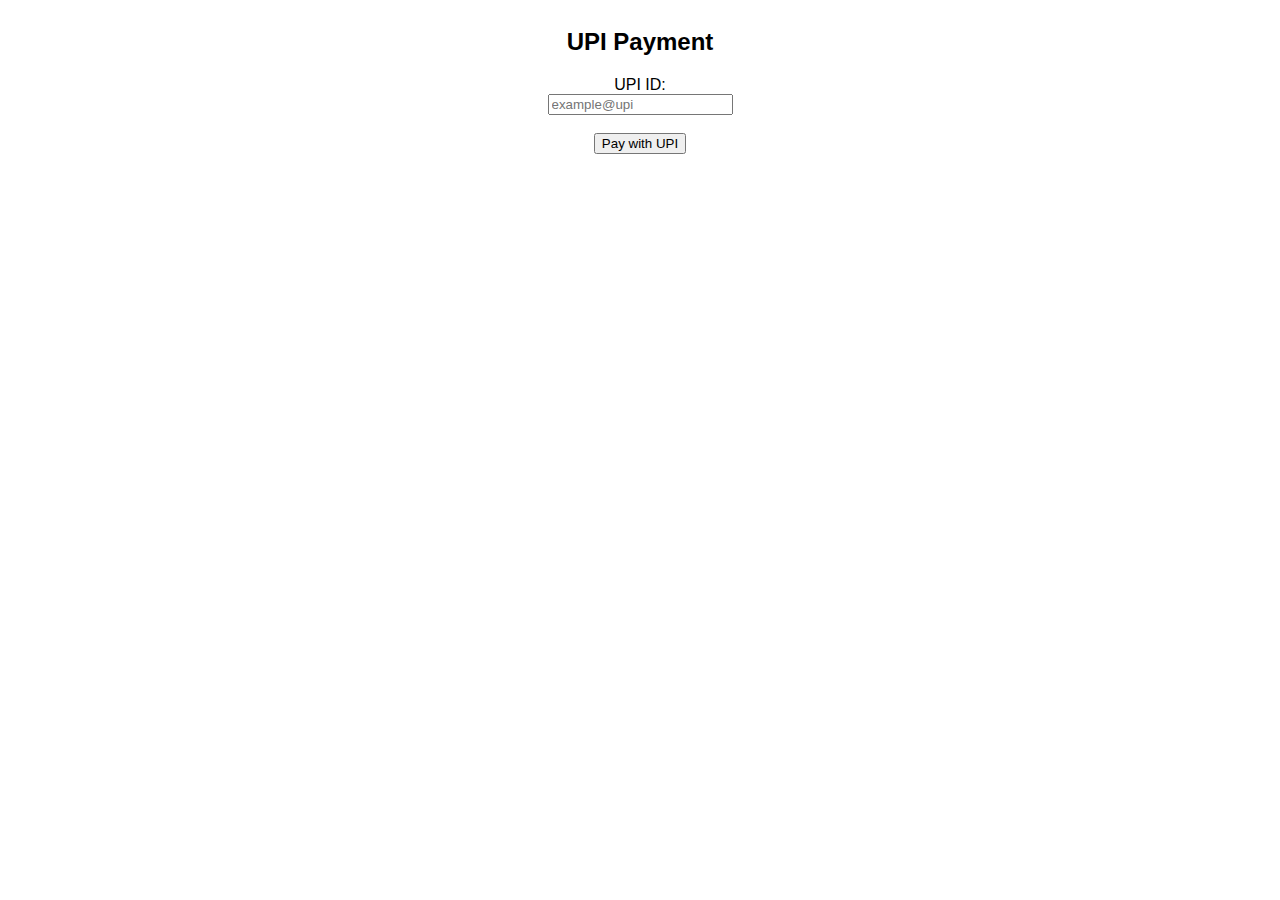
<file: upi.html>
<html>
<head>
  <meta charset="UTF-8">
  <title>UPI Payment</title>
</head>
<body style="font-family: Arial; text-align: center; padding: 20px;">
  <h2>UPI Payment</h2>
  <form>
    <label>UPI ID:</label><br>
    <input type="text" placeholder="example@upi"><br><br>
    
    <button type="submit">Pay with UPI</button>
  </form>
</body>
</html>
</file>
<file: collection.css>
body{
    margin: 0;
    scroll-behavior: smooth;
    background-color: #f9f7f5;
    height: 100vh;
    font-family: candara;
}

header{
    font-size: 25px;
    color: #8a6552;
    display: flex;
    justify-content: space-between;
    align-items: center;
    padding: 40px;
    flex-direction: row;
    flex-wrap: wrap;
    border-bottom: 1px solid #8a6552;
}

.navbar{
    display: flex;
    gap: 60px;
    
}

.navbar a{
    text-decoration: none;
    color: #8a6552;
    transition: 0.5s;
}

.navbar a:hover{
    text-decoration: underline;
    transform: scale(1.2);
}

.icons span{
    margin: 10px;
}

.icons span{
    transform: scale(1.2);
    cursor: pointer;
}

.title{
    display: flex;
    align-items: center;
    justify-content: center;
    flex-direction: column;
}

.heading{
    text-align: center;
    padding: 40px 20px 10px 20px;
    color: #8a6552;
}

.underline{
    display: flex;
    justify-content: center;
    align-items: center;
    height: 2px;
    width: 100px;
    background-color: #c8a999;
}

.content1{
    display: flex;
    flex-wrap: wrap;
    padding: 40px;
    justify-content: space-evenly;
    align-items: center;
    gap: 20px;
}

.pcard{
    display: flex;
    overflow: hidden;
    justify-content: flex-end;
    height: 400px;
    width: 300px;
    background-color: #e8e0d8;
    flex-direction: column;
    align-items: center;
    color: #9e9081;
    transition-duration: 0.3s;
    cursor: pointer;
}

.pcard:hover{
    box-shadow: 5px 10px 10px #8a6552;
    transform: scale(1.01);
}

.pimg{
    height: 80%;
    width: 100%;
}

.pimg img{
    height: 100%;
    width: 100%;
}

.pdetails{
    color: #8a6552;
    display: flex;
    flex-direction: column;
    justify-content: center;
    height: 20%;
    width: 100%;
    background-color: #f9f7f5;
}

.pdetails p{
    padding: 10px;
}

.collection{
    display: flex;
    justify-content: center;
    align-items: center;
    width: 100%;

}

.buttons{
    width: 80%;
    padding: 40px;
    display: flex;
    align-items: center;
    justify-content: center;
    gap: 40px;
    flex-wrap: wrap;
}

.btn{
    padding: 15px 30px 15px 30px;
    border: none;
    color: #8a6552;
    cursor: pointer;
    transition-duration: 0.3s;
}

.btn:hover{
    color: white;
    background-color: #8a6552;
    transform: scale(1.1);
}

#ball{
    background-color: #8a6552;
    color: #f9f7f5;
}

footer {
    background-color: #f9f7f5;
    display: flex;
    justify-content: space-between;
    padding: 40px 60px;
    flex-wrap: wrap;
    margin-top: 0px;
  }

  .footer-section {
    max-width: 250px;
  }

  .footer-links {
    display: flex;
    gap: 50px;
  }

  .footer-links div {
    display: flex;
    flex-direction: column;
  }

  .footer-links a {
    text-decoration: none;
    color: #5d4037;
    margin: 4px 0;
    transition: color 0.3s ease;
  }

  .footer-links a:hover {
    color: #8a6552;
  }

  h2{
    color: #745546;
  }

.join{
    background-color: #e8e0d8;
    display: flex;
    align-items: center;
    justify-content: center;
    flex-direction: column;
    padding: 80px 80px 100px 80px;
}

#imail{
    padding: 10px 100px 10px 100px;
    font-size: 18px;
    border: none;
    border: 1px solid #f9f7f5;
    background-color: #f9f7f5;
}

.join p{
    color: #8a6552;
}

.einput{
    display: flex;
    justify-content: center;
    align-items: center;
    flex-direction: row;
    gap: 10px;
}

.subs{
    padding: 10px 30px 10px 30px;
    font-size: 18px;
    background-color: #8a6552;
    border: 1px solid #8a6552;
    color: #f9f7f5;
    transition-duration: 0.3s;
    cursor: pointer;
}

.subs:hover{
    transform: scale(1.05);
}

@media (max-width: 768px){
    header{
      flex-direction: column;
      line-height: 45px;
    }

    .navbar{
        gap: 10px;
        font-size: 18px;
    }

    .content1{
        flex-direction: column;
        padding: 20px;
    }

    #imail{
        padding: 10px 60px 10px 60px;
    }

    .einput{
        flex-direction: column;
    }

    .join{
        text-align: center;
    }
}
</file>
<file: contact.css>
/* Styles extracted from contact.html - keep visual parity with checkout layout */
* {
  margin: 0;
  padding: 0;
  box-sizing: border-box;
  font-family: candara;
}

body {
  margin: 0;
  background-color: #f6f0ea;
  color: #5a3e2b;
}

/* Navbar */
header {
    font-size: 25px;
    color: #8a6552;
    display: flex;
    justify-content: space-between;
    align-items: center;
    padding: 40px;
    flex-direction: row;
    flex-wrap: wrap;
    border-bottom: 1px solid #8a6552;
}

.navbar {
    display: flex;
    gap: 60px;
}

.navbar a {
    text-decoration: none;
    color: #8a6552;
    transition: 0.5s;
}

.navbar a:hover {
    transform: scale(1.1);
    font-weight: bolder;
}

.icons i {
    margin: 0px 10px 0px 10px;
    transition: 0.3s;
}

.icons i:hover {
    transform: scale(1.1);
    cursor: pointer;
}

/* Contact Layout (reuses checkout layout) */
.contact-container { display: flex; justify-content: space-between; padding: 40px 60px; gap: 40px; }

.contact-form { flex: 1.3; background: #fff; padding: 24px; border-radius: 6px; box-shadow: 0 6px 18px rgba(0,0,0,0.05); }
.contact-form h2 { font-size: 26px; margin-bottom: 10px; }

form input, form textarea { width: 100%; padding: 10px; border: 1px solid #d7ccc0; border-radius: 4px; margin-bottom: 15px; background: #fff; }

.btn { background: #7b5b42; color: white; border: none; padding: 12px 20px; border-radius: 4px; cursor: pointer; transition: all 0.3s ease; }
.btn:hover { background: #5a3e2b; }

.info-panel { flex: 1; background: #f1e6dc; padding: 25px; border-radius: 6px; height: fit-content; }
.info-panel h3 { margin-bottom: 12px; }
.info-item { margin-bottom: 12px; color: #7d6a58; }

footer {
    background-color: #f5f0eb;
    display: flex;
    justify-content: space-between;
    padding: 40px 60px;
    flex-wrap: wrap;
    margin-top: 60px;
}

.footer-section {
    max-width: 250px;
}

.footer-links {
    display: flex;
    gap: 50px;
}

.footer-links div {
    display: flex;
    flex-direction: column;
}

.footer-links a {
    text-decoration: none;
    color: #5d4037;
    margin: 4px 0;
    transition: color 0.3s ease;
}

.footer-links a:hover {
    color: #8a6552;
}

.socials {
    display: flex;
    gap: 15px;
    margin-top: 10px;
}

.socials i {
    font-size: 22px;
    color: #5d4037;
    transition: all 0.3s ease;
    cursor: pointer;
}

.socials i:hover {
    color: #8a6552;
    transform: scale(1.2);
    text-shadow: 0px 0px 6px rgba(138, 101, 82, 0.5);
}


/* Responsive */
@media (max-width: 900px) {
  .contact-container { 
    flex-direction: column; 
    padding: 24px; 
  }
  .contact-form { 
    margin-bottom: 20px; 
    width: 100%;
  }
}

@media (max-width: 768px) {
  header {
    flex-direction: column;
    text-align: center;
    padding: 20px;
  }
  
  .navbar {
    margin-top: 15px;
    gap: 30px;
    font-size: 20px;
  }
  
  .contact-form input,
  .contact-form textarea {
    width: 100%;
  }
  
  .socials {
    justify-content: center;
  }
}

@media (max-width: 480px) {
  .navbar {
    gap: 15px;
    font-size: 16px;
    flex-wrap: wrap;
    justify-content: center;
  }
  
  .contact-container {
    padding: 16px;
  }
  
  .contact-info {
    text-align: center;
  }
  
  .icons {
    margin-top: 15px;
  }
  
  .contact-form input,
  .contact-form textarea {
    padding: 8px;
  }
}
</file>
